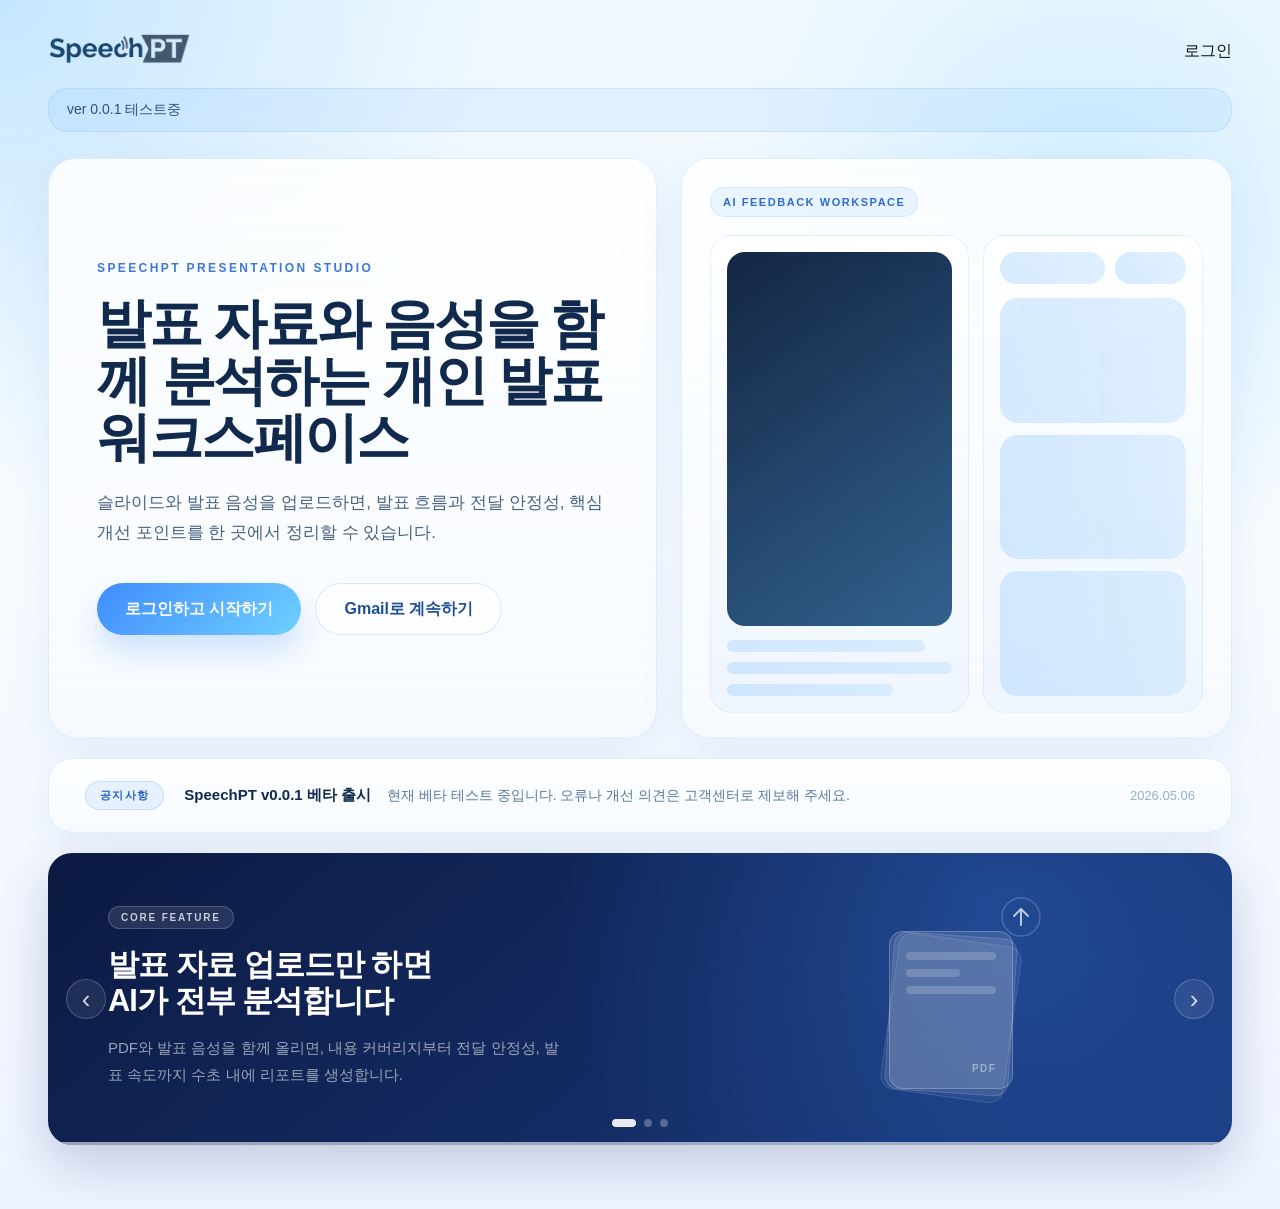
<file: index.html>
<!DOCTYPE html>
<html lang="ko">
<head>
  <meta charset="UTF-8" />
  <meta name="viewport" content="width=device-width, initial-scale=1.0" />
  <title>SpeechPT</title>
  <link rel="stylesheet" href="./css/common.css?v=20260513-2" />
  <link rel="stylesheet" href="./css/note.css?v=20260513-2" />
  <style>
    .logo-img { cursor: pointer; }

    /* ── 로그인 상태: 로그인 버튼·프리뷰 카드만 숨기고 나머지는 유지 ── */
    .logged-in-panel { display: none; }

    #guestHomeSection.is-logged-in .landing-actions { display: none !important; }
    #guestHomeSection.is-logged-in .landing-preview-card { display: none !important; }

    #guestHomeSection.is-logged-in .logged-in-panel {
      display: flex;
      flex-direction: column;
      padding: 24px;
      background: linear-gradient(180deg, rgba(255,255,255,0.88), rgba(244,249,255,0.96));
      border: 1px solid rgba(133,192,255,0.22);
      border-radius: 28px;
      box-shadow: 0 18px 44px rgba(111,155,210,0.13), inset 0 1px 0 rgba(255,255,255,0.8);
      backdrop-filter: blur(16px);
    }

    /* ── 대시보드 패널 내부 ── */
    .logged-in-panel-header {
      display: flex;
      align-items: center;
      justify-content: space-between;
      margin-bottom: 14px;
    }

    .dashboard-panel-title {
      font-size: 13px;
      font-weight: 700;
      color: #3f6fa0;
      letter-spacing: 0.04em;
      text-transform: uppercase;
    }

    .dashboard-count {
      font-size: 11px;
      color: #9ab4cc;
      font-weight: 600;
      background: rgba(79,149,255,0.08);
      padding: 3px 8px;
      border-radius: 999px;
    }

    .dashboard-note-list {
      list-style: none;
      padding: 0;
      margin: 0;
      flex: 1;
      overflow-y: auto;
      display: flex;
      flex-direction: column;
      gap: 7px;
    }

    .dashboard-note-item {
      display: flex;
      align-items: center;
      gap: 11px;
      padding: 10px 13px;
      background: rgba(255,255,255,0.6);
      border: 1px solid rgba(79,149,255,0.1);
      border-radius: 14px;
      cursor: pointer;
      transition: background 0.15s, transform 0.12s;
    }

    .dashboard-note-item:hover {
      background: rgba(79,149,255,0.07);
      transform: translateX(2px);
    }

    .dashboard-note-thumb {
      width: 36px;
      height: 36px;
      border-radius: 10px;
      flex-shrink: 0;
    }

    .dashboard-note-info { flex: 1; min-width: 0; }

    .dashboard-note-title {
      font-size: 13px;
      font-weight: 600;
      color: #1a2d4e;
      white-space: nowrap;
      overflow: hidden;
      text-overflow: ellipsis;
    }

    .dashboard-note-meta {
      display: flex;
      align-items: center;
      gap: 6px;
      margin-top: 3px;
    }

    .dashboard-note-date { font-size: 11px; color: #9ab4cc; }

    .dashboard-note-score-badge {
      font-size: 10px;
      font-weight: 700;
      padding: 1px 6px;
      border-radius: 999px;
      background: rgba(79,149,255,0.1);
      color: #3f8cff;
    }

    .dashboard-note-empty {
      color: #b8c8d8;
      font-size: 13px;
      text-align: center;
      padding: 32px 0;
      list-style: none;
    }

    .dashboard-go-btn {
      margin-top: 14px;
      padding: 9px 20px;
      border: 1px solid rgba(79,149,255,0.28);
      border-radius: 999px;
      background: transparent;
      color: #3f8cff;
      font-size: 13px;
      font-weight: 600;
      cursor: pointer;
      align-self: flex-end;
      transition: background 0.15s;
    }

    .dashboard-go-btn:hover { background: rgba(79,149,255,0.08); }
  </style>
</head>
<body>
  <div class="note-page">
    <header class="top-bar">
      <img src="./assets/logo.png" alt="SpeechPT" class="logo-img" />

      <nav class="top-menu">
        <a href="#" id="loginMenuLink">로그인</a>
        <button id="logoutButton" class="is-hidden">로그아웃</button>
      </nav>
    </header>

    <section class="notice-bar">
      <p>ver 0.0.1 테스트중</p>
    </section>

    <section class="landing-shell" id="guestHomeSection">
      <div class="landing-hero">
        <div class="landing-copy">
          <p class="landing-eyebrow">SpeechPT Presentation Studio</p>
          <h1>발표 자료와 음성을 함께 분석하는 개인 발표 워크스페이스</h1>
          <p class="landing-description">
            슬라이드와 발표 음성을 업로드하면, 발표 흐름과 전달 안정성, 핵심 개선 포인트를 한 곳에서 정리할 수 있습니다.
          </p>
          <div class="landing-actions">
            <button type="button" id="heroLoginButton" class="landing-primary-button">로그인하고 시작하기</button>
            <button type="button" id="heroGoogleButton" class="landing-secondary-button">Gmail로 계속하기</button>
          </div>
        </div>

        <div class="landing-preview-card">
          <div class="landing-preview-chip">AI Feedback Workspace</div>
          <div class="landing-preview-window">
            <div class="preview-pane preview-pane-left">
              <div class="preview-slide"></div>
              <div class="preview-lines">
                <span></span>
                <span></span>
                <span></span>
              </div>
            </div>
            <div class="preview-pane preview-pane-right">
              <div class="preview-badge-row">
                <span></span>
                <span></span>
              </div>
              <div class="preview-card-list">
                <div></div>
                <div></div>
                <div></div>
              </div>
            </div>
          </div>
        </div>

        <!-- 로그인 상태: 프리뷰 카드 자리에 노트 대시보드 -->
        <div class="logged-in-panel" id="loggedInPanel">
          <div class="logged-in-panel-header">
            <span class="dashboard-panel-title">내 노트</span>
            <span class="dashboard-count" id="dashboardNoteCount"></span>
          </div>
          <ul class="dashboard-note-list" id="dashboardNoteList">
            <li class="dashboard-note-empty">노트를 불러오는 중입니다...</li>
          </ul>
          <button class="dashboard-go-btn" id="scrollToWorkspaceBtn">노트 목록 전체 보기 →</button>
        </div>
      </div>

      <div class="landing-notice-band">
        <div class="landing-notice-inner">
          <span class="landing-notice-tag">공지사항</span>
          <div class="landing-notice-body">
            <p class="landing-notice-title">SpeechPT v0.0.1 베타 출시</p>
            <p class="landing-notice-text">현재 베타 테스트 중입니다. 오류나 개선 의견은 고객센터로 제보해 주세요.</p>
          </div>
          <span class="landing-notice-date">2026.05.06</span>
        </div>
      </div>

      <!-- 소개 배너 캐러셀 -->
      <div class="landing-banner" id="landingBanner">
        <div class="banner-track" id="bannerTrack">

          <!-- Slide 1: 분석 기능 -->
          <div class="banner-slide slide-theme-blue">
            <div class="slide-text">
              <span class="slide-tag">Core Feature</span>
              <h2>발표 자료 업로드만 하면<br>AI가 전부 분석합니다</h2>
              <p>PDF와 발표 음성을 함께 올리면, 내용 커버리지부터 전달 안정성, 발표 속도까지 수초 내에 리포트를 생성합니다.</p>
            </div>
            <div class="slide-visual">
              <div class="vis-upload">
                <div class="vis-doc vc-back"></div>
                <div class="vis-doc vc-mid"></div>
                <div class="vis-doc vc-front">
                  <div class="vd-line"></div>
                  <div class="vd-line vd-short"></div>
                  <div class="vd-line"></div>
                  <div class="vd-badge">PDF</div>
                </div>
                <div class="vis-upload-arrow">
                  <svg viewBox="0 0 40 40" fill="none"><circle cx="20" cy="20" r="19" stroke="rgba(255,255,255,0.2)" stroke-width="1.5"/><path d="M20 28V12M13 19l7-7 7 7" stroke="rgba(255,255,255,0.7)" stroke-width="2" stroke-linecap="round" stroke-linejoin="round"/></svg>
                </div>
              </div>
            </div>
          </div>

          <!-- Slide 2: 연습 모드 -->
          <div class="banner-slide slide-theme-purple">
            <div class="slide-text">
              <span class="slide-tag">Practice Mode</span>
              <h2>마이크로 실시간 연습,<br>즉각적인 음성 피드백</h2>
              <p>분석 결과를 목표 점수로 설정하고, 마이크를 통해 피치와 볼륨을 실시간으로 확인하며 발표를 반복 연습합니다.</p>
            </div>
            <div class="slide-visual">
              <div class="vis-wave">
                <div class="vis-wave-icon">
                  <svg viewBox="0 0 56 56" fill="none"><circle cx="28" cy="28" r="27" stroke="rgba(255,255,255,0.18)" stroke-width="1.5"/><rect x="21" y="14" width="14" height="20" rx="7" fill="rgba(255,255,255,0.18)" stroke="rgba(255,255,255,0.5)" stroke-width="1.5"/><path d="M16 32c0 6.627 5.373 12 12 12s12-5.373 12-12" stroke="rgba(255,255,255,0.6)" stroke-width="2" stroke-linecap="round"/><line x1="28" y1="44" x2="28" y2="50" stroke="rgba(255,255,255,0.5)" stroke-width="2" stroke-linecap="round"/></svg>
                </div>
                <div class="vis-wave-bars">
                  <span></span><span></span><span></span><span></span><span></span>
                  <span></span><span></span><span></span><span></span><span></span>
                </div>
              </div>
            </div>
          </div>

          <!-- Slide 3: 점수 분석 -->
          <div class="banner-slide slide-theme-teal">
            <div class="slide-text">
              <span class="slide-tag">Analytics</span>
              <h2>3가지 핵심 지표로<br>발표력을 수치화합니다</h2>
              <p>내용 커버리지 · 전달 안정성 · 발표 속도. 객관적인 점수로 현재 발표 수준을 파악하고 개선 포인트를 찾습니다.</p>
            </div>
            <div class="slide-visual">
              <div class="vis-scores">
                <div class="vis-ring-item">
                  <svg viewBox="0 0 80 80">
                    <circle cx="40" cy="40" r="32" fill="none" stroke="rgba(255,255,255,0.1)" stroke-width="7"/>
                    <circle cx="40" cy="40" r="32" fill="none" stroke="#5da8ff" stroke-width="7" stroke-linecap="round" stroke-dasharray="201" stroke-dashoffset="40" transform="rotate(-90 40 40)"/>
                  </svg>
                  <strong>80</strong>
                  <span>내용</span>
                </div>
                <div class="vis-ring-item">
                  <svg viewBox="0 0 80 80">
                    <circle cx="40" cy="40" r="32" fill="none" stroke="rgba(255,255,255,0.1)" stroke-width="7"/>
                    <circle cx="40" cy="40" r="32" fill="none" stroke="#4aff8c" stroke-width="7" stroke-linecap="round" stroke-dasharray="201" stroke-dashoffset="60" transform="rotate(-90 40 40)"/>
                  </svg>
                  <strong>70</strong>
                  <span>전달</span>
                </div>
                <div class="vis-ring-item">
                  <svg viewBox="0 0 80 80">
                    <circle cx="40" cy="40" r="32" fill="none" stroke="rgba(255,255,255,0.1)" stroke-width="7"/>
                    <circle cx="40" cy="40" r="32" fill="none" stroke="#ffda4a" stroke-width="7" stroke-linecap="round" stroke-dasharray="201" stroke-dashoffset="80" transform="rotate(-90 40 40)"/>
                  </svg>
                  <strong>60</strong>
                  <span>속도</span>
                </div>
              </div>
            </div>
          </div>

        </div>

        <button class="banner-arrow banner-prev" id="bannerPrev">&#8249;</button>
        <button class="banner-arrow banner-next" id="bannerNext">&#8250;</button>

        <div class="banner-dots" id="bannerDots">
          <button class="banner-dot active" data-index="0"></button>
          <button class="banner-dot" data-index="1"></button>
          <button class="banner-dot" data-index="2"></button>
        </div>

        <div class="banner-progress-bar">
          <div class="banner-progress-fill" id="bannerProgressFill"></div>
        </div>
      </div>
    </section>
  </div>

  <!-- 로그인 모달 -->
  <div class="modal-backdrop" id="loginModalBackdrop">
    <div class="modal-content login-modal">
      <button class="modal-close-button" id="closeLoginModalButton">×</button>
      <h1 class="login-title">로그인</h1>

      <form class="login-form" id="loginForm">
        <input type="email" placeholder="이메일" required />
        <input type="password" placeholder="패스워드" required />
        <button type="submit">Sign In</button>
      </form>

      <div class="signup-links">
        <button type="button">Gmail로 계속하기</button>
      </div>

      <p class="signup-text">Sign Up</p>
    </div>
  </div>

  <!-- 로그아웃 확인 모달 -->
  <div class="modal-backdrop" id="logoutConfirmModalBackdrop">
    <div class="modal-content logout-confirm-modal">
      <h1>로그아웃 확인</h1>
      <p>정말 로그아웃 하시겠습니까?</p>
      <div class="modal-actions">
        <button type="button" id="cancelLogoutButton">취소</button>
        <button type="button" id="confirmLogoutButton">로그아웃</button>
      </div>
    </div>
  </div>

  <script type="module" src="./js/index.js"></script>
</body>
</html>
</file>
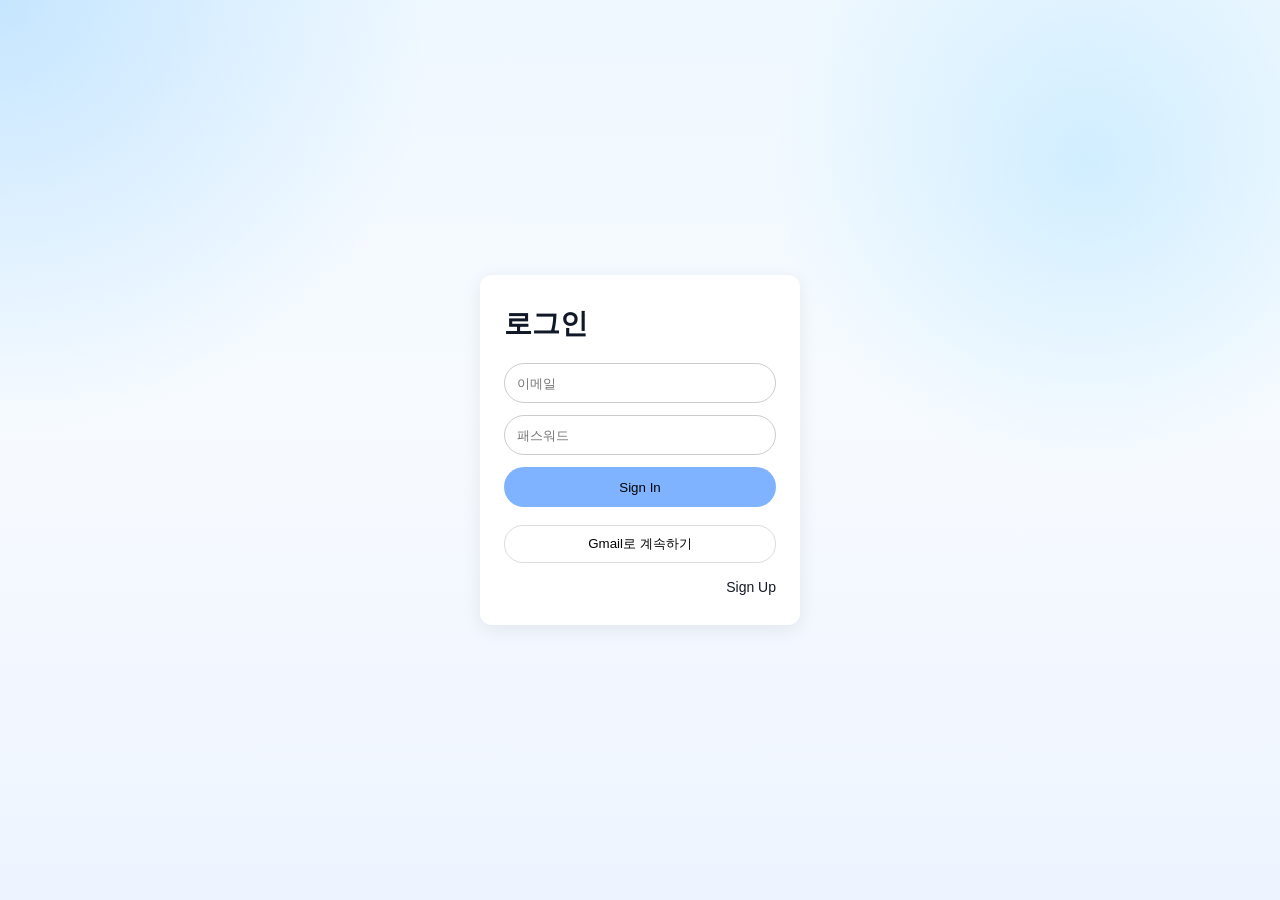
<file: login.html>
<!DOCTYPE html>
<html lang="ko">
<head>
  <meta charset="UTF-8" />
  <meta name="viewport" content="width=device-width, initial-scale=1.0" />
  <title>SpeechPT , Login</title>
  <link rel="stylesheet" href="./css/common.css" />
</head>
<body>
  <div class="login-page">
    <div class="login-card">
      <h1 class="login-title">로그인</h1>

      <form class="login-form">
        <input type="email" placeholder="이메일" />
        <input type="password" placeholder="패스워드" />
        <button type="submit">Sign In</button>
      </form>

      <div class="signup-links">
        <button type="button" id="googleLoginButton">Gmail로 계속하기</button>
      </div>

      <p class="signup-text">Sign Up</p>
    </div>
  </div>

  <script type="module" src="./js/login.js"></script>
</body>
</html>
</file>
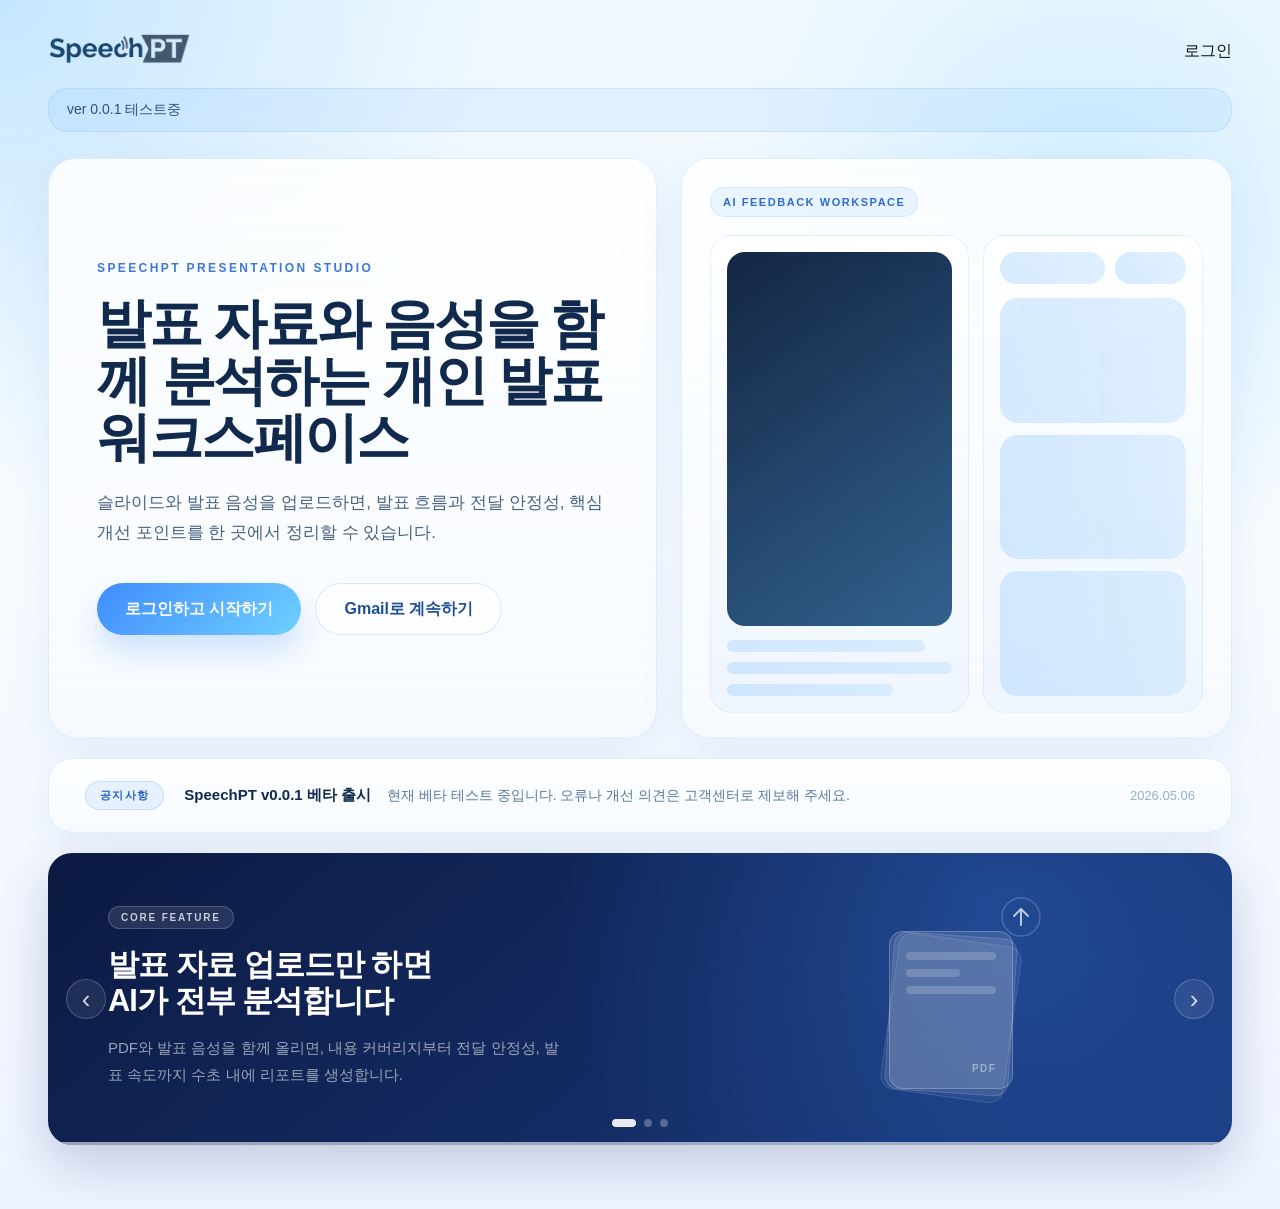
<file: note.html>
<!DOCTYPE html>
<html lang="ko">
<head>
  <meta charset="UTF-8" />
  <meta name="viewport" content="width=device-width, initial-scale=1.0" />
  <title>SpeechPT , Notes</title>
  <link rel="stylesheet" href="./css/common.css?v=20260513-2" />
  <link rel="stylesheet" href="./css/note.css?v=20260513-2" />
  <style>
    .logo-img { cursor: pointer; }
  </style>
</head>
<body>
  <div class="note-page">
    <header class="top-bar">
      <img src="./assets/logo.png" alt="SpeechPT" class="logo-img" />

      <nav class="top-menu">
        <a href="#" id="loginMenuLink" class="is-hidden">로그인</a>
        <button id="logoutButton" class="is-hidden">로그아웃</button>
      </nav>
    </header>

    <section class="notice-bar">
      <p>ver 0.0.1 테스트중</p>
    </section>

    <section class="workspace-shell" id="memberWorkspaceSection">
      <section class="view-toggle">
        <button type="button">격자</button>
        <button type="button">리스트</button>
      </section>

      <main class="note-grid" id="noteGrid">
        <div class="note-card add-card" id="createNoteCard">
          <div class="plus-icon">+</div>
          <div class="note-label">새 노트 추가</div>
        </div>
      </main>
    </section>
  </div>

  <!-- 노트 생성 모달 -->
  <div class="modal-backdrop" id="createNoteModalBackdrop">
    <div class="modal-content create-note-modal">
      <button class="modal-close-button" id="closeCreateNoteModalButton">×</button>
      <h1>새 노트 만들기</h1>
      <p>제목을 입력하고 확인을 눌러주세요. 설명은 선택 사항입니다.</p>
      <input type="text" id="createNoteTitleInput" placeholder="새 노트 제목을 입력하세요." />
      <textarea id="createNoteDescriptionInput" placeholder="노트 설명을 입력하세요. (선택)" rows="4"></textarea>
      <div class="modal-actions">
        <button type="button" id="cancelCreateNoteButton">취소</button>
        <button type="button" id="confirmCreateNoteButton">확인</button>
      </div>
    </div>
  </div>

  <!-- 로그아웃 확인 모달 -->
  <div class="modal-backdrop" id="logoutConfirmModalBackdrop">
    <div class="modal-content logout-confirm-modal">
      <h1>로그아웃 확인</h1>
      <p>정말 로그아웃 하시겠습니까?</p>
      <div class="modal-actions">
        <button type="button" id="cancelLogoutButton">취소</button>
        <button type="button" id="confirmLogoutButton">로그아웃</button>
      </div>
    </div>
  </div>

  <script type="module" src="./js/note.js"></script>
</body>
</html>
</file>
<file: css/common.css>
* {
  box-sizing: border-box;
  margin: 0;
  padding: 0;
  font-family: "Segoe UI", "Pretendard", "Noto Sans KR", sans-serif;
}

body {
  min-height: 100vh;
  background:
    radial-gradient(circle at top left, rgba(110, 192, 255, 0.32), transparent 28%),
    radial-gradient(circle at 85% 18%, rgba(166, 224, 255, 0.44), transparent 24%),
    linear-gradient(180deg, #eff8ff 0%, #f7fbff 46%, #eef4ff 100%);
  color: #111827;
}

/* login */
.login-page {
  width: 100%;
  min-height: 100vh;
  display: flex;
  justify-content: center;
  align-items: center;
}

.login-card {
  width: 320px;
  background: #fff;
  padding: 30px 24px;
  border-radius: 12px;
  box-shadow: 0 4px 20px rgba(0, 0, 0, 0.08);
}

.login-title {
  margin-bottom: 20px;
  font-size: 28px;
}

.login-form {
  display: flex;
  flex-direction: column;
  gap: 12px;
}

.login-form input {
  height: 40px;
  padding: 0 12px;
  border: 1px solid #ccc;
  border-radius: 20px;
}

.login-form button {
  height: 40px;
  border: none;
  border-radius: 20px;
  background: #7fb3ff;
  cursor: pointer;
}

.signup-links {
  margin-top: 18px;
  display: flex;
  flex-direction: column;
  gap: 10px;
}

.signup-links button {
  height: 38px;
  border: 1px solid #ddd;
  background: #fff;
  border-radius: 20px;
  cursor: pointer;
}

.signup-text {
  margin-top: 16px;
  text-align: right;
  font-size: 14px;
}

/* 로그인 모달 */
.modal-backdrop {
  display: none;
  position: fixed;
  top: 0;
  left: 0;
  right: 0;
  bottom: 0;
  background: rgba(0, 0, 0, 0.5);
  z-index: 1000;
  align-items: center;
  justify-content: center;
}

.modal-backdrop.active {
  display: flex;
}

.modal-content {
  background: #fff;
  border-radius: 12px;
  padding: 30px 24px;
  box-shadow: 0 4px 20px rgba(0, 0, 0, 0.15);
  max-width: 320px;
  width: 90%;
  position: relative;
  animation: modalSlideIn 0.3s ease-out;
}

@keyframes modalSlideIn {
  from {
    opacity: 0;
    transform: scale(0.95) translateY(-20px);
  }
  to {
    opacity: 1;
    transform: scale(1) translateY(0);
  }
}

.modal-close-button {
  position: absolute;
  top: 14px;
  right: 14px;
  background: none;
  border: none;
  font-size: 28px;
  cursor: pointer;
  color: #999;
  padding: 0;
  width: 30px;
  height: 30px;
  display: flex;
  align-items: center;
  justify-content: center;
}

.modal-close-button:hover {
  color: #555;
}
</file>
<file: css/note.css>
/* ── Note Page ───────────────────────────────────────────────── */
.note-page {
  max-width: 1440px;
  margin: 0 auto;
  padding: 32px 48px;
}

.is-hidden {
  display: none !important;
}

/* ── Top bar ─────────────────────────────────────────────────── */
.top-bar {
  display: flex;
  justify-content: space-between;
  align-items: center;
  margin-bottom: 18px;
}

.logo-img {
  height: 38px;
  width: auto;
  display: block;
}

/* fallback when image is missing */
.logo {
  font-size: 26px;
  font-weight: 800;
  color: #1a2f6e;
  letter-spacing: -0.02em;
}

.top-menu {
  display: flex;
  align-items: center;
  gap: 14px;
}

.top-menu a,
.top-menu button {
  text-decoration: none;
  color: #111;
  background: none;
  border: none;
  cursor: pointer;
}

/* ── Notice bar ──────────────────────────────────────────────── */
.notice-bar {
  width: 100%;
  background: rgba(93, 168, 255, 0.1);
  border: 1px solid rgba(93, 168, 255, 0.18);
  padding: 12px 18px;
  border-radius: 20px;
  margin-bottom: 18px;
  font-size: 14px;
  color: #34507a;
}

.landing-shell {
  padding: 8px 0 32px;
  display: flex;
  flex-direction: column;
  gap: 20px;
}

.landing-hero {
  display: grid;
  grid-template-columns: minmax(0, 1.05fr) minmax(360px, 0.95fr);
  gap: 24px;
  align-items: stretch;
}

.landing-copy,
.landing-preview-card {
  background: linear-gradient(180deg, rgba(255, 255, 255, 0.84), rgba(246, 250, 255, 0.96));
  border: 1px solid rgba(133, 192, 255, 0.24);
  border-radius: 28px;
  box-shadow:
    0 18px 44px rgba(111, 155, 210, 0.12),
    inset 0 1px 0 rgba(255, 255, 255, 0.72);
  backdrop-filter: blur(14px);
}

.landing-copy {
  padding: 52px 48px;
  display: flex;
  flex-direction: column;
  justify-content: center;
  min-height: min(580px, 65vh);
}

.landing-eyebrow {
  margin-bottom: 20px;
  font-size: 12px;
  font-weight: 700;
  letter-spacing: 0.2em;
  text-transform: uppercase;
  color: #3d78d8;
}

.landing-copy h1 {
  margin: 0 0 22px;
  font-size: clamp(36px, 4.2vw, 62px);
  line-height: 1.06;
  letter-spacing: -0.04em;
  color: #10294d;
}

.landing-description {
  max-width: 580px;
  font-size: 17px;
  line-height: 1.8;
  color: #47627f;
}

.landing-actions {
  display: flex;
  flex-wrap: wrap;
  gap: 14px;
  margin-top: 34px;
}

.landing-primary-button,
.landing-secondary-button {
  min-height: 52px;
  padding: 0 28px;
  border-radius: 999px;
  font-size: 16px;
  font-weight: 700;
  cursor: pointer;
  transition: transform 0.18s ease, box-shadow 0.18s ease, border-color 0.18s ease;
}

.landing-primary-button {
  border: none;
  color: #fff;
  background: linear-gradient(135deg, #3f8cff, #6fd0ff);
  box-shadow: 0 16px 28px rgba(63, 140, 255, 0.22);
}

.landing-secondary-button {
  border: 1px solid rgba(111, 176, 255, 0.28);
  background: rgba(255, 255, 255, 0.8);
  color: #205094;
}

.landing-primary-button:hover,
.landing-secondary-button:hover {
  transform: translateY(-1px);
}

.landing-preview-card {
  padding: 28px;
  min-height: min(580px, 65vh);
}

.landing-preview-chip {
  display: inline-flex;
  align-items: center;
  margin-bottom: 18px;
  padding: 8px 12px;
  border-radius: 999px;
  background: rgba(93, 168, 255, 0.12);
  border: 1px solid rgba(93, 168, 255, 0.18);
  color: #2f6ccc;
  font-size: 11px;
  font-weight: 700;
  letter-spacing: 0.14em;
  text-transform: uppercase;
}

.landing-preview-window {
  height: calc(100% - 44px);
  min-height: 330px;
  display: grid;
  grid-template-columns: 1.08fr 0.92fr;
  gap: 14px;
}

.preview-pane {
  border-radius: 22px;
  overflow: hidden;
  background: linear-gradient(180deg, rgba(255, 255, 255, 0.86), rgba(238, 246, 255, 0.95));
  border: 1px solid rgba(140, 198, 255, 0.22);
  padding: 16px;
}

.preview-pane-left {
  display: flex;
  flex-direction: column;
  gap: 14px;
}

.preview-slide {
  flex: 1;
  border-radius: 18px;
  background:
    linear-gradient(145deg, rgba(10, 29, 60, 0.96), rgba(23, 76, 126, 0.88)),
    radial-gradient(circle at top right, rgba(111, 210, 255, 0.3), transparent 35%);
  min-height: 180px;
}

.preview-lines {
  display: flex;
  flex-direction: column;
  gap: 10px;
}

.preview-lines span,
.preview-card-list div,
.preview-badge-row span {
  display: block;
  border-radius: 999px;
  background: linear-gradient(90deg, rgba(143, 198, 255, 0.34), rgba(205, 231, 255, 0.64));
}

.preview-lines span:nth-child(1) {
  width: 88%;
  height: 12px;
}

.preview-lines span:nth-child(2) {
  width: 100%;
  height: 12px;
}

.preview-lines span:nth-child(3) {
  width: 74%;
  height: 12px;
}

.preview-pane-right {
  display: flex;
  flex-direction: column;
  gap: 14px;
}

.preview-badge-row {
  display: flex;
  gap: 10px;
}

.preview-badge-row span {
  height: 32px;
}

.preview-badge-row span:first-child {
  flex: 1.2;
}

.preview-badge-row span:last-child {
  flex: 0.8;
}

.preview-card-list {
  display: flex;
  flex-direction: column;
  gap: 12px;
  flex: 1;
}

.preview-card-list div {
  flex: 1;
  min-height: 78px;
  border-radius: 18px;
}

/* ── Landing notice band ─────────────────────────────────────── */
.landing-notice-band {
  width: 100%;
  background: linear-gradient(180deg, rgba(255, 255, 255, 0.84), rgba(246, 250, 255, 0.96));
  border: 1px solid rgba(133, 192, 255, 0.24);
  border-radius: 24px;
  box-shadow:
    0 12px 32px rgba(111, 155, 210, 0.1),
    inset 0 1px 0 rgba(255, 255, 255, 0.72);
  backdrop-filter: blur(14px);
  padding: 22px 36px;
}

.landing-notice-inner {
  display: flex;
  align-items: center;
  gap: 20px;
}

.landing-notice-tag {
  flex-shrink: 0;
  display: inline-flex;
  align-items: center;
  padding: 6px 14px;
  border-radius: 999px;
  background: rgba(63, 140, 255, 0.1);
  border: 1px solid rgba(63, 140, 255, 0.2);
  color: #2460c8;
  font-size: 11px;
  font-weight: 700;
  letter-spacing: 0.12em;
  text-transform: uppercase;
}

.landing-notice-body {
  flex: 1;
  display: flex;
  align-items: baseline;
  gap: 16px;
}

.landing-notice-title {
  font-size: 15px;
  font-weight: 700;
  color: #10294d;
  white-space: nowrap;
}

.landing-notice-text {
  font-size: 14px;
  color: #5a7a9a;
  line-height: 1.5;
}

.landing-notice-date {
  flex-shrink: 0;
  font-size: 13px;
  color: #9ab0c8;
  font-variant-numeric: tabular-nums;
}

/* ── Intro banner carousel ───────────────────────────────────── */
.landing-banner {
  position: relative;
  width: 100%;
  border-radius: 24px;
  overflow: hidden;
  box-shadow:
    0 20px 50px rgba(20, 40, 100, 0.2),
    inset 0 1px 0 rgba(255, 255, 255, 0.08);
  /* height driven by slides */
}

.banner-track {
  display: flex;
  transition: transform 0.55s cubic-bezier(0.22, 0.61, 0.36, 1);
}

/* ── Slide base ───────────────────────────────────────────────── */
.banner-slide {
  flex-shrink: 0;
  width: 100%;
  min-height: 280px;
  display: grid;
  grid-template-columns: 1.15fr 0.85fr;
  align-items: center;
  padding: 44px 64px 48px 60px;
  gap: 40px;
}

/* Slide themes */
.slide-theme-blue {
  background:
    radial-gradient(circle at 80% 20%, rgba(63, 140, 255, 0.28), transparent 45%),
    linear-gradient(140deg, #0c1a42 0%, #1a3a7e 100%);
}
.slide-theme-purple {
  background:
    radial-gradient(circle at 75% 25%, rgba(140, 80, 255, 0.3), transparent 45%),
    linear-gradient(140deg, #14093a 0%, #331472 100%);
}
.slide-theme-teal {
  background:
    radial-gradient(circle at 78% 22%, rgba(20, 180, 160, 0.28), transparent 45%),
    linear-gradient(140deg, #071e28 0%, #0e4455 100%);
}

/* ── Slide text ───────────────────────────────────────────────── */
.slide-tag {
  display: inline-flex;
  align-items: center;
  padding: 5px 12px;
  border-radius: 999px;
  background: rgba(255, 255, 255, 0.1);
  border: 1px solid rgba(255, 255, 255, 0.18);
  color: rgba(255, 255, 255, 0.75);
  font-size: 10px;
  font-weight: 700;
  letter-spacing: 0.18em;
  text-transform: uppercase;
  margin-bottom: 18px;
}

.slide-text h2 {
  font-size: clamp(22px, 2.4vw, 34px);
  font-weight: 800;
  color: #fff;
  line-height: 1.18;
  letter-spacing: -0.03em;
  margin: 0 0 16px;
}

.slide-text p {
  font-size: 15px;
  line-height: 1.75;
  color: rgba(255, 255, 255, 0.58);
  max-width: 460px;
}

/* ── Slide visual ─────────────────────────────────────────────── */
.slide-visual {
  display: flex;
  align-items: center;
  justify-content: center;
  height: 100%;
}

/* Visual 1: Document upload */
.vis-upload {
  position: relative;
  width: 180px;
  height: 200px;
  display: flex;
  align-items: flex-end;
  justify-content: center;
}

.vis-doc {
  position: absolute;
  width: 124px;
  height: 158px;
  border-radius: 14px;
}

.vc-back {
  background: rgba(255, 255, 255, 0.06);
  border: 1px solid rgba(255, 255, 255, 0.12);
  bottom: 0;
  left: 50%;
  transform: translateX(-50%) rotate(8deg);
}

.vc-mid {
  background: rgba(255, 255, 255, 0.09);
  border: 1px solid rgba(255, 255, 255, 0.14);
  bottom: 4px;
  left: 50%;
  transform: translateX(-50%) rotate(4deg);
}

.vc-front {
  background: rgba(255, 255, 255, 0.13);
  border: 1px solid rgba(255, 255, 255, 0.22);
  bottom: 8px;
  left: 50%;
  transform: translateX(-50%) rotate(0deg);
  padding: 20px 16px 14px;
  display: flex;
  flex-direction: column;
  gap: 9px;
}

.vd-line {
  height: 8px;
  background: rgba(255, 255, 255, 0.18);
  border-radius: 4px;
}

.vd-short { width: 60%; }

.vd-badge {
  margin-top: auto;
  font-size: 10px;
  font-weight: 800;
  letter-spacing: 0.14em;
  color: rgba(255, 255, 255, 0.45);
  align-self: flex-end;
}

.vis-upload-arrow {
  position: absolute;
  top: 0;
  right: 0;
  width: 40px;
  height: 40px;
}

/* Visual 2: Waveform */
.vis-wave {
  display: flex;
  flex-direction: column;
  align-items: center;
  gap: 22px;
}

.vis-wave-icon svg {
  width: 72px;
  height: 72px;
  filter: drop-shadow(0 0 16px rgba(160, 100, 255, 0.45));
}

.vis-wave-bars {
  display: flex;
  align-items: flex-end;
  gap: 5px;
  height: 56px;
}

.vis-wave-bars span {
  display: block;
  width: 7px;
  border-radius: 3px;
  background: linear-gradient(to top, rgba(140, 80, 255, 0.5), rgba(200, 140, 255, 0.9));
  animation: waveDance var(--dur) ease-in-out infinite;
  animation-delay: var(--delay);
}

.vis-wave-bars span:nth-child(1)  { --dur: 0.90s; --delay: 0.00s; }
.vis-wave-bars span:nth-child(2)  { --dur: 0.70s; --delay: 0.08s; }
.vis-wave-bars span:nth-child(3)  { --dur: 1.00s; --delay: 0.16s; }
.vis-wave-bars span:nth-child(4)  { --dur: 0.75s; --delay: 0.04s; }
.vis-wave-bars span:nth-child(5)  { --dur: 0.85s; --delay: 0.20s; }
.vis-wave-bars span:nth-child(6)  { --dur: 0.65s; --delay: 0.12s; }
.vis-wave-bars span:nth-child(7)  { --dur: 0.95s; --delay: 0.06s; }
.vis-wave-bars span:nth-child(8)  { --dur: 0.78s; --delay: 0.18s; }
.vis-wave-bars span:nth-child(9)  { --dur: 1.05s; --delay: 0.02s; }
.vis-wave-bars span:nth-child(10) { --dur: 0.82s; --delay: 0.14s; }

@keyframes waveDance {
  0%, 100% { height: 14%; opacity: 0.55; }
  50%       { height: 100%; opacity: 1; }
}

/* Visual 3: Score rings */
.vis-scores {
  display: flex;
  gap: 24px;
  align-items: center;
}

.vis-ring-item {
  display: flex;
  flex-direction: column;
  align-items: center;
  gap: 6px;
}

.vis-ring-item svg {
  width: 80px;
  height: 80px;
  filter: drop-shadow(0 0 8px rgba(93, 168, 255, 0.3));
}

.vis-ring-item strong {
  font-size: 20px;
  font-weight: 800;
  color: #fff;
  line-height: 1;
}

.vis-ring-item span {
  font-size: 11px;
  color: rgba(255, 255, 255, 0.5);
  letter-spacing: 0.06em;
}

/* ── Banner navigation ────────────────────────────────────────── */
.banner-arrow {
  position: absolute;
  top: 50%;
  transform: translateY(-50%);
  width: 40px;
  height: 40px;
  border-radius: 50%;
  border: 1px solid rgba(255, 255, 255, 0.2);
  background: rgba(255, 255, 255, 0.08);
  color: rgba(255, 255, 255, 0.8);
  font-size: 26px;
  line-height: 1;
  cursor: pointer;
  display: flex;
  align-items: center;
  justify-content: center;
  transition: background 0.18s, border-color 0.18s;
  z-index: 10;
  backdrop-filter: blur(4px);
}

.banner-arrow:hover {
  background: rgba(255, 255, 255, 0.16);
  border-color: rgba(255, 255, 255, 0.35);
}

.banner-prev { left: 18px; }
.banner-next { right: 18px; }

/* ── Dots ─────────────────────────────────────────────────────── */
.banner-dots {
  position: absolute;
  bottom: 18px;
  left: 50%;
  transform: translateX(-50%);
  display: flex;
  gap: 8px;
  z-index: 10;
}

.banner-dot {
  width: 8px;
  height: 8px;
  border-radius: 50%;
  border: none;
  background: rgba(255, 255, 255, 0.28);
  cursor: pointer;
  padding: 0;
  transition: background 0.2s, transform 0.2s, width 0.3s;
}

.banner-dot.active {
  background: rgba(255, 255, 255, 0.9);
  width: 24px;
  border-radius: 4px;
}

/* ── Progress bar ─────────────────────────────────────────────── */
.banner-progress-bar {
  position: absolute;
  bottom: 0;
  left: 0;
  right: 0;
  height: 3px;
  background: rgba(255, 255, 255, 0.08);
  z-index: 10;
}

.banner-progress-fill {
  height: 100%;
  width: 0%;
  background: rgba(255, 255, 255, 0.55);
  border-radius: 0 2px 2px 0;
  transition: width 5s linear;
}

/* ── Workspace ───────────────────────────────────────────────── */
.workspace-shell {
  display: block;
}

/* ── View toggle ─────────────────────────────────────────────── */
.view-toggle {
  display: flex;
  justify-content: flex-end;
  gap: 8px;
  margin-bottom: 20px;
}

.view-toggle button {
  padding: 8px 16px;
  border: 1px solid rgba(117, 92, 255, 0.16);
  border-radius: 12px;
  background: rgba(255, 255, 255, 0.7);
  cursor: pointer;
  font-size: 13px;
  color: #444;
  transition: background 0.18s ease, color 0.18s ease, box-shadow 0.18s ease;
}

.view-toggle button:hover {
  background: rgba(117, 92, 255, 0.08);
  color: #755cff;
}

.view-toggle button.active {
  background: #755cff;
  color: #fff;
  border-color: #755cff;
  box-shadow: 0 4px 12px rgba(117, 92, 255, 0.3);
}

/* ── Grid ────────────────────────────────────────────────────── */
.note-grid {
  display: grid;
  grid-template-columns: repeat(auto-fill, minmax(240px, 1fr));
  gap: 24px;
  align-content: start;
  width: 100%;
  transition: opacity 0.18s ease;
}

.note-grid.is-switching {
  opacity: 0;
  pointer-events: none;
}

/* list layout override */
.note-grid.list-view {
  display: flex;
  flex-direction: column;
  align-items: stretch;
  gap: 14px;
  width: 100%;
}

.note-grid.list-view .note-card,
.note-grid.list-view .note-card.list-card,
.note-grid.list-view .note-card.add-card,
.note-grid.list-view .note-card.add-card.list-card {
  width: 100%;
  max-width: none;
}

/* ── Card enter animation ────────────────────────────────────── */
@keyframes cardEnter {
  from {
    opacity: 0;
    transform: translateY(20px);
  }
  to {
    opacity: 1;
    transform: translateY(0);
  }
}

/* ── Note card ───────────────────────────────────────────────── */
.note-card {
  position: relative;
  width: 100%;
  max-width: none;
  border-radius: 22px;
  overflow: hidden;
  background: #fff;
  box-shadow: 0 3px 14px rgba(80, 60, 160, 0.1);
  cursor: pointer;
  transition: transform 0.2s ease, box-shadow 0.2s ease;
}

.note-card:hover {
  transform: translateY(-3px);
  box-shadow: 0 10px 28px rgba(80, 60, 160, 0.15);
}

/* ── 노트 메뉴 버튼 ─────────────────────────── */
.note-menu-btn {
  position: absolute;
  top: 8px;
  right: 8px;
  z-index: 2;
  width: 30px;
  height: 30px;
  border-radius: 50%;
  border: none;
  background: rgba(255, 255, 255, 0.82);
  backdrop-filter: blur(6px);
  box-shadow: 0 2px 8px rgba(0, 0, 0, 0.13);
  cursor: pointer;
  display: flex;
  align-items: center;
  justify-content: center;
  opacity: 0;
  transition: opacity 0.15s, background 0.15s, transform 0.12s;
  line-height: 1;
  color: #555;
  font-size: 15px;
  letter-spacing: 0;
}

.note-card:hover .note-menu-btn,
.note-menu-btn.is-open {
  opacity: 1;
}

.note-menu-btn:hover {
  background: #fff;
  transform: scale(1.08);
}

.note-card.list-card .note-menu-btn {
  top: 50%;
  transform: translateY(-50%);
  right: 14px;
}

.note-card.list-card:hover .note-menu-btn {
  opacity: 1;
}

.note-card.list-card .note-menu-btn:hover {
  transform: translateY(-50%) scale(1.08);
}

.note-card.list-card .note-menu-btn.is-open {
  transform: translateY(-50%);
  opacity: 1;
}

/* ── 드롭다운 (body에 붙음) ─────────────────── */
@keyframes dropdownIn {
  from { opacity: 0; transform: translateY(-6px) scale(0.96); }
  to   { opacity: 1; transform: translateY(0) scale(1); }
}

.note-action-dropdown {
  position: fixed;
  z-index: 2000;
  background: #fff;
  border: 1px solid rgba(0, 0, 0, 0.08);
  border-radius: 12px;
  box-shadow: 0 8px 26px rgba(0, 0, 0, 0.15);
  padding: 5px;
  min-width: 130px;
  animation: dropdownIn 0.14s ease both;
}

.note-action-delete {
  width: 100%;
  display: flex;
  align-items: center;
  gap: 9px;
  padding: 9px 12px;
  border: none;
  border-radius: 8px;
  background: none;
  color: #e03333;
  font-size: 13.5px;
  font-weight: 600;
  cursor: pointer;
  transition: background 0.12s;
}

.note-action-delete:hover {
  background: rgba(224, 51, 51, 0.08);
}

/* ── 카드 삭제 애니메이션 ───────────────────── */
@keyframes cardExit {
  from { opacity: 1; transform: scale(1);    }
  to   { opacity: 0; transform: scale(0.9) translateY(6px); }
}

.note-card.is-deleting {
  animation: cardExit 0.26s ease forwards;
  pointer-events: none;
}

.note-card.card-entering {
  animation: cardEnter 0.34s cubic-bezier(0.22, 0.61, 0.36, 1) both;
}

/* list card */
.note-card.list-card {
  display: flex;
  width: 100%;
  min-height: 110px;
  align-items: center;
  padding: 16px 18px;
  gap: 18px;  border-radius: 16px;
}

.note-card.add-card.list-card {
  min-height: 80px;
  justify-content: center;
  padding: 12px;
}

.note-card.add-card.list-card .plus-icon {
  height: auto;
  font-size: 32px;
  margin-right: 12px;
}

.note-card.add-card.list-card .note-label {
  height: auto;
  padding: 0;
  background: transparent;
  color: #755cff;
  font-size: 16px;
  font-weight: 500;}

.note-card.list-card .note-thumbnail {
  flex-shrink: 0;
  width: 130px;
  height: 90px;
  border-radius: 16px;
}

.note-card.list-card .note-content {
  display: flex;
  flex-direction: column;
  justify-content: center;
  gap: 8px;
  flex: 1;
}

.note-card.list-card .note-label {
  height: auto;
  padding: 0;
  background: transparent;
  font-size: 17px;
  font-weight: 600;
  color: #111;
}

.note-card.list-card .note-description {
  color: #666;
  font-size: 14px;
  line-height: 1.5;
  max-height: 3.2em;
  overflow: hidden;
}

.note-card.list-card .note-meta {
  color: #aaa;
  font-size: 12px;
}

/* add card */
.add-card {
  display: flex;
  flex-direction: column;
  background: rgba(255, 255, 255, 0.5);
  border: 2px dashed rgba(117, 92, 255, 0.28);
  transition: border-color 0.2s, background 0.2s;
}

.add-card:hover {
  border-color: #755cff;
  background: rgba(117, 92, 255, 0.04);
}

.plus-icon {
  height: 160px;
  display: flex;
  justify-content: center;
  align-items: center;
  font-size: 56px;
  color: rgba(117, 92, 255, 0.55);
}

.note-thumbnail {
  height: 160px;
}

.sample-bg {
  background: linear-gradient(135deg, #755cff, #ff7ac3);
}

.empty-bg {
  background: #d9d9d9;
}

.note-label {
  height: 42px;
  display: flex;
  align-items: center;
  padding: 0 14px;
  background: #d7b4ff;
  font-size: 14px;
}

/* ── Modals ──────────────────────────────────────────────────── */
.modal-backdrop {
  position: fixed;
  inset: 0;
  display: none;
  justify-content: center;
  align-items: center;
  background: rgba(0, 0, 0, 0.38);
  z-index: 1000;
}

.modal-backdrop.active {
  display: flex;
}

.modal-content {
  position: relative;
  background: #fff;
  border-radius: 24px;
  padding: 30px 24px;
  box-shadow: 0 24px 80px rgba(0, 0, 0, 0.16);
  max-width: 360px;
  width: 92%;
  animation: modalSlideIn 0.26s cubic-bezier(0.22, 0.61, 0.36, 1);
}

.modal-content.create-note-modal {
  max-width: 560px;
  padding: 32px;
}

@keyframes modalSlideIn {
  from {
    opacity: 0;
    transform: scale(0.94) translateY(-16px);
  }
  to {
    opacity: 1;
    transform: scale(1) translateY(0);
  }
}

.modal-close-button {
  position: absolute;
  top: 16px;
  right: 16px;
  width: 30px;
  height: 30px;
  border: none;
  border-radius: 50%;
  background: #f1f3ff;
  color: #555;
  font-size: 18px;
  cursor: pointer;
  display: flex;
  align-items: center;
  justify-content: center;
  transition: background 0.15s;
}

.modal-close-button:hover {
  background: #e5e8ff;
  color: #333;
}

.create-note-modal h1 {
  margin: 0 0 10px;
  font-size: 22px;
  color: #111;
}

@media (max-width: 980px) {
  .note-grid {
    grid-template-columns: repeat(2, minmax(240px, 1fr));
    gap: 18px;
  }

  .landing-hero {
    grid-template-columns: 1fr;
  }

  .landing-copy,
  .landing-preview-card {
    min-height: auto;
  }

  .landing-preview-window {
    min-height: 260px;
  }
}

@media (max-width: 640px) {
  .note-grid {
    grid-template-columns: 1fr;
  }
}

.create-note-modal p {
  margin: 0 0 22px;
  color: #5a5a5a;
  font-size: 14px;
  line-height: 1.6;
}

.create-note-modal input,
.create-note-modal textarea {
  width: 100%;
  border: 1px solid #d5d7e0;
  border-radius: 16px;
  padding: 13px 16px;
  font-size: 15px;
  color: #111;
  background: #fafafa;
  outline: none;
  margin-bottom: 14px;
  transition: border-color 0.18s, box-shadow 0.18s;
}

.create-note-modal input:focus,
.create-note-modal textarea:focus {
  border-color: #755cff;
  box-shadow: 0 0 0 4px rgba(117, 92, 255, 0.12);
}

.modal-actions {
  display: flex;
  justify-content: flex-end;
  gap: 10px;
  margin-top: 4px;
}

.modal-actions button {
  min-width: 100px;
  border: none;
  border-radius: 999px;
  padding: 12px 22px;
  font-size: 14px;
  cursor: pointer;
  transition: opacity 0.15s, transform 0.15s;
}

.modal-actions button:hover {
  opacity: 0.88;
  transform: translateY(-1px);
}

#cancelCreateNoteButton {
  background: #eef0ff;
  color: #2f3b7e;
}

#confirmCreateNoteButton {
  background: #1f3dcc;
  color: #fff;
}

/* Logout confirm modal */
.logout-confirm-modal h1 {
  margin: 0 0 10px;
  font-size: 22px;
  color: #111;
}

.logout-confirm-modal p {
  margin: 0 0 22px;
  color: #5a5a5a;
  font-size: 14px;
  line-height: 1.6;
}

/* Login modal */
.login-modal {
  max-width: 360px;
}

.login-title {
  font-size: 26px;
  margin-bottom: 20px;
}

.login-form {
  display: flex;
  flex-direction: column;
  gap: 12px;
}

.login-form input {
  height: 44px;
  padding: 0 14px;
  border: 1px solid #d5d7e0;
  border-radius: 20px;
  outline: none;
  font-size: 14px;
  transition: border-color 0.18s, box-shadow 0.18s;
}

.login-form input:focus {
  border-color: #755cff;
  box-shadow: 0 0 0 4px rgba(117, 92, 255, 0.12);
}

.login-form button {
  height: 44px;
  border: none;
  border-radius: 20px;
  background: #755cff;
  color: #fff;
  font-size: 15px;
  cursor: pointer;
}

.signup-links {
  margin-top: 16px;
  display: flex;
  flex-direction: column;
  gap: 10px;
}

.signup-links button {
  height: 40px;
  border: 1px solid #ddd;
  background: #fff;
  border-radius: 20px;
  cursor: pointer;
  font-size: 14px;
}

.signup-text {
  margin-top: 14px;
  text-align: right;
  font-size: 14px;
  color: #555;
}
</file>
